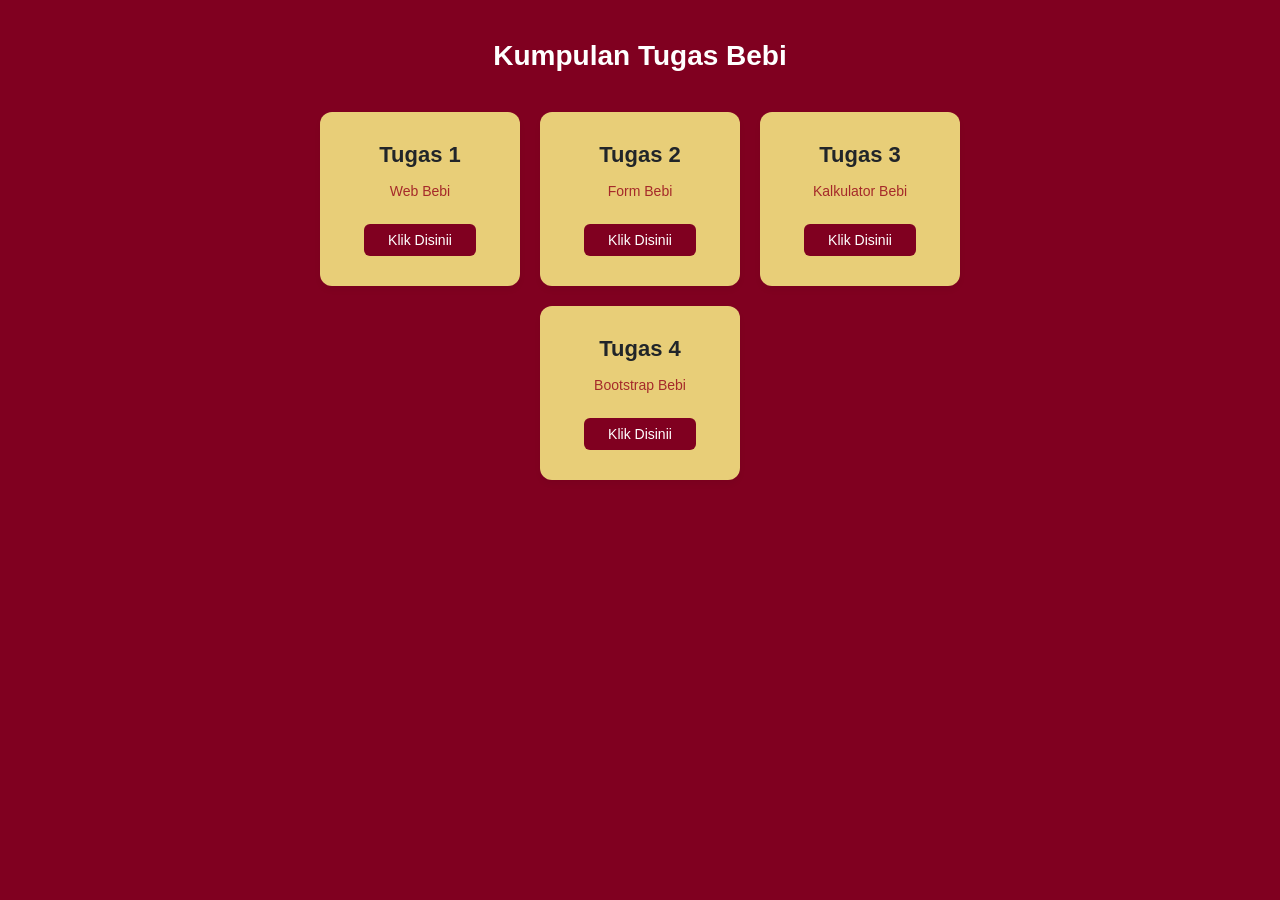
<file: index.html>
<!DOCTYPE html>
<html lang="id">
<head>
    <meta charset="UTF-8">
    <meta name="viewport" content="width=device-width, initial-scale=1.0">
    <title>Kumpulan Tugas Bebi</title>
    <link rel="stylesheet" href="pengumpulanTugas.css">
</head>
<body>

    <div class="container">
        <h1>Kumpulan Tugas Bebi</h1>

        <div class="card-grid">
            <div class="card">
                <h2>Tugas 1</h2>
                <p>Web Bebi</a></p>
                <a href="https://bebinazwa-cloud.github.io/website-bebii-txt/" class="btn-buka" target="_blank">Klik Disinii</a>
            </div>

            <div class="card">
                <h2>Tugas 2</h2>
                <p>Form Bebi</p>
                <a href="https://bebinazwa-cloud.github.io/tugas2_proweb_bebi_261402020/" class="btn-buka" target="_blank">Klik Disinii</a>
            </div>

            <div class="card">
                <h2>Tugas 3</h2>
                <p>Kalkulator Bebi</p>
                <a href="https://bebinazwa-cloud.github.io/tugas2-Proweb_261402020_bebi/" class="btn-buka" target="_blank">Klik Disinii</a>
            </div>
            
            <div class="card">
                <h2>Tugas 4</h2>
                <p>Bootstrap Bebi</p>
                <a href="https://bebinazwa-cloud.github.io/bootsrap-bebi/" class="btn-buka" target="_blank">Klik Disinii</a>
            </div>

        </div>
    </div>

</body>
</html>
</file>
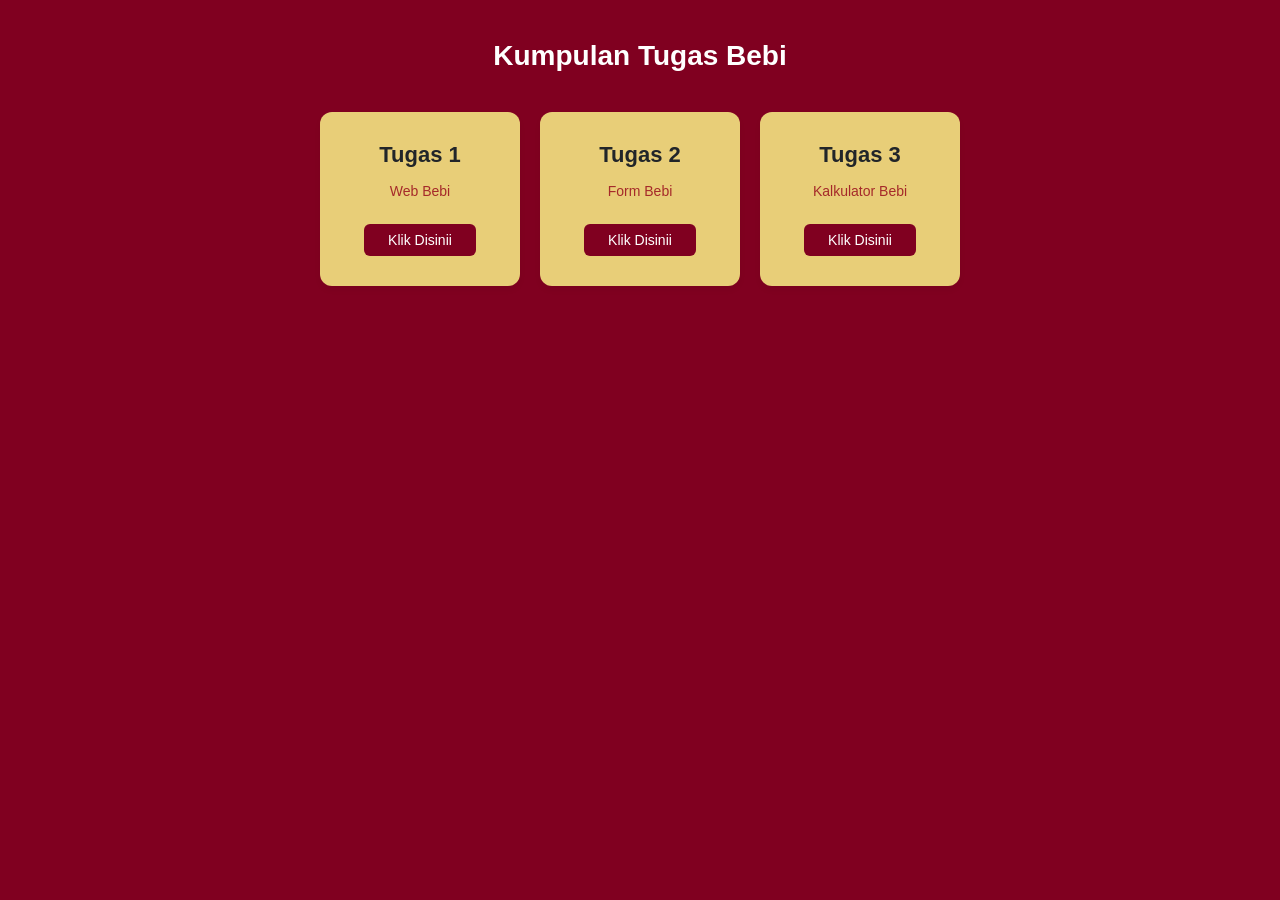
<file: pengumpulanTugas.html>
<!DOCTYPE html>
<html lang="id">
<head>
    <meta charset="UTF-8">
    <meta name="viewport" content="width=device-width, initial-scale=1.0">
    <title>Kumpulan Tugas Bebi</title>
    <link rel="stylesheet" href="pengumpulanTugas.css">
</head>
<body>

    <div class="container">
        <h1>Kumpulan Tugas Bebi</h1>

        <div class="card-grid">
            <div class="card">
                <h2>Tugas 1</h2>
                <p>Web Bebi</a></p>
                <a href="https://bebinazwa-cloud.github.io/website-bebii-txt/" class="btn-buka" target="_blank">Klik Disinii</a>
            </div>

            <div class="card">
                <h2>Tugas 2</h2>
                <p>Form Bebi</p>
                <a href="https://bebinazwa-cloud.github.io/tugas2_proweb_bebi_261402020/" class="btn-buka" target="_blank">Klik Disinii</a>
            </div>

            <div class="card">
                <h2>Tugas 3</h2>
                <p>Kalkulator Bebi</p>
                <a href="https://bebinazwa-cloud.github.io/tugas2-Proweb_261402020_bebi/" class="btn-buka" target="_blank">Klik Disinii</a>
            </div>
        </div>
    </div>

</body>
</html>
</file>
<file: pengumpulanTugas.css>
* {
margin: 0;
padding: 0;
box-sizing: border-box;
font-family: 'Segoe UI', Tahoma, Geneva, Verdana, sans-serif;
}

body {
background-color: #800020;
display: flex;
justify-content: center;
padding: 40px 20px;
}

.container {
max-width: 800px;
width: 100%;
text-align: center;
}

h1 {
margin-bottom: 40px;
color: #333;
color: #fff;
font-size: 28px;
}

.card-grid {
display: flex;
gap: 20px;
justify-content: center;
flex-wrap: wrap; 
}

.card {
background-color: #e8ce78;
border-radius: 12px;
padding: 30px 20px;
width: 200px;
text-align: center;

box-shadow: 0 4px 6px rgba(0,0,0,0.05);
}

.card h2 {
font-size: 22px;
margin-bottom: 15px;
color: #212529;
}

.card p {
font-size: 14px;
color: brown;
margin-bottom: 25px;
}

.btn-buka {
display: inline-block;
background-color: #800020;
color: white;
text-decoration: none;
padding: 8px 24px;
border-radius: 6px;
font-size: 14px;
font-weight: 500;
transition: background 0.2s;
}

.btn-buka:hover {
background-color: #800020;
}
</file>
